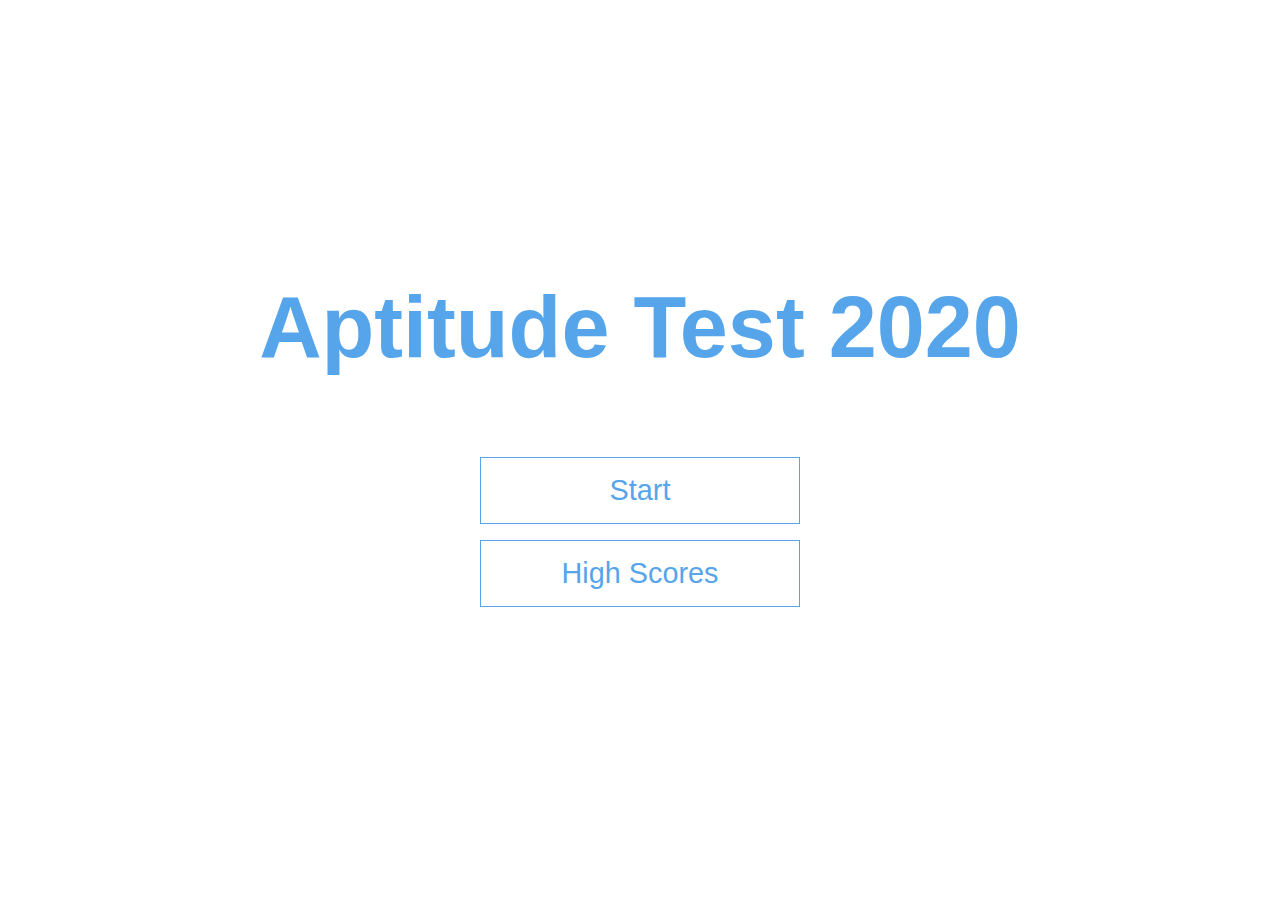
<file: index.html>
<!This work was adopted from https://github.com/jamesqquick/Design-and-Build-a-Chat-Application-with-Socket.io>

<!DOCTYPE html>
<html lang="en">
  <head>
    <meta charset="UTF-8" />
    <meta name="viewport" content="width=device-width, initial-scale=1.0" />
    <meta http-equiv="X-UA-Compatible" content="ie=edge" />
    <title>Quick Quiz</title>
    <link rel="stylesheet" href="app.css" />
  </head>
  <body>
    <div class="container">
      <div id="home" class="flex-center flex-column">
        <h1>Aptitude Test 2020</h1>
        <a class="btn" href="game.html">Start</a>
        <a class="btn" href="highscores.html">High Scores</a>
      </div>
    </div>
  </body>
</html>
</file>
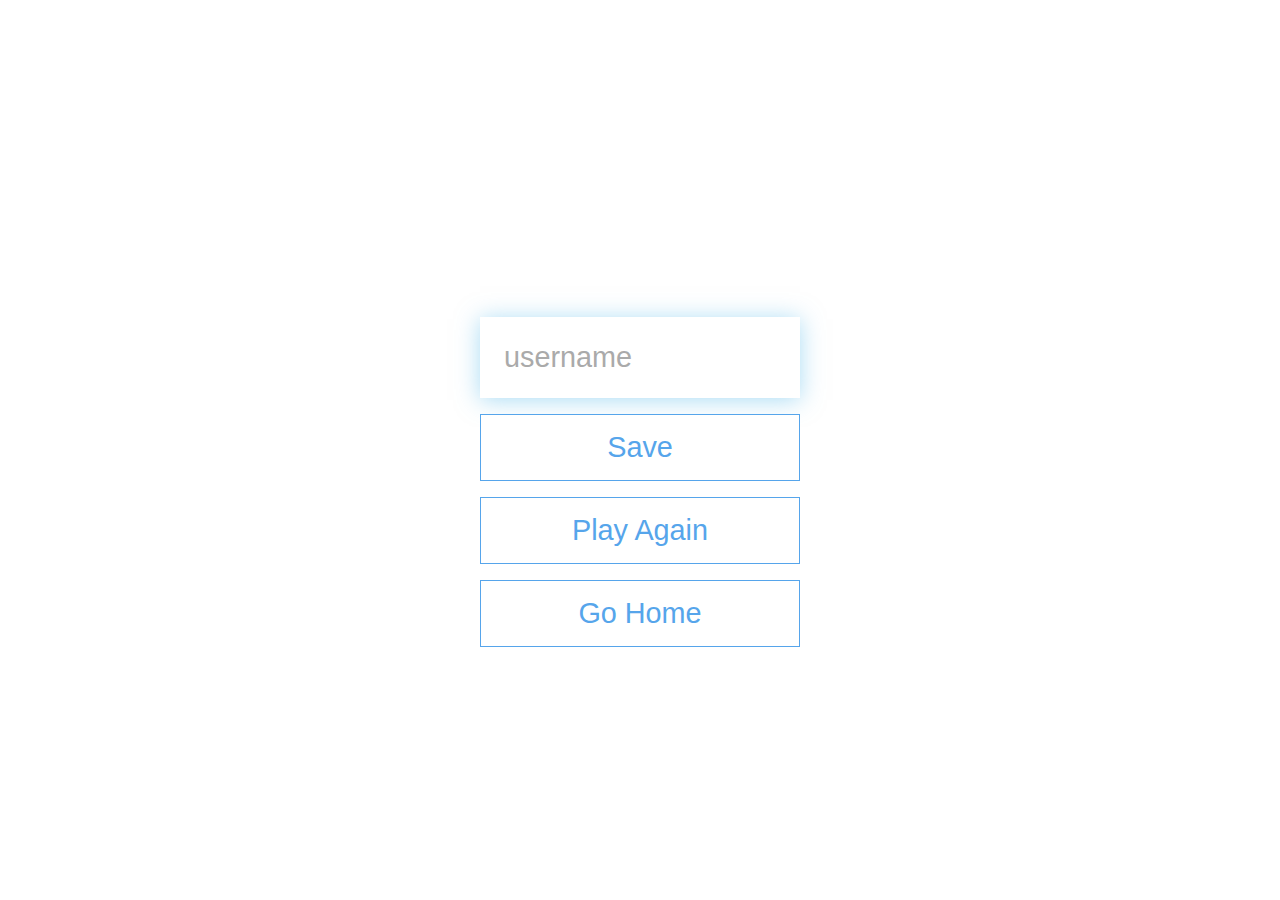
<file: end.html>
<!DOCTYPE html>
<html lang="en">
  <head>
    <meta charset="UTF-8" />
    <meta name="viewport" content="width=device-width, initial-scale=1.0" />
    <meta http-equiv="X-UA-Compatible" content="ie=edge" />
    <title>Congrats!</title>
    <link rel="stylesheet" href="app.css" />
  </head>
  <body>
    <div class="container">
      <div id="end" class="flex-center flex-column">
        <h1 id="finalScore"></h1>
        <form>
          <input
            type="text"
            name="username"
            id="username"
            placeholder="username"
          />
          <button
            type="submit"
            class="btn"
            id="saveScoreBtn"
            onclick="saveHighScore(event)"
            disabled
          >
            Save
          </button>
        </form>
        <a class="btn" href="game.html">Play Again</a>
        <a class="btn" href="index.html">Go Home</a>
      </div>
    </div>
    <script src="end.js"></script>
  </body>
</html>
</file>
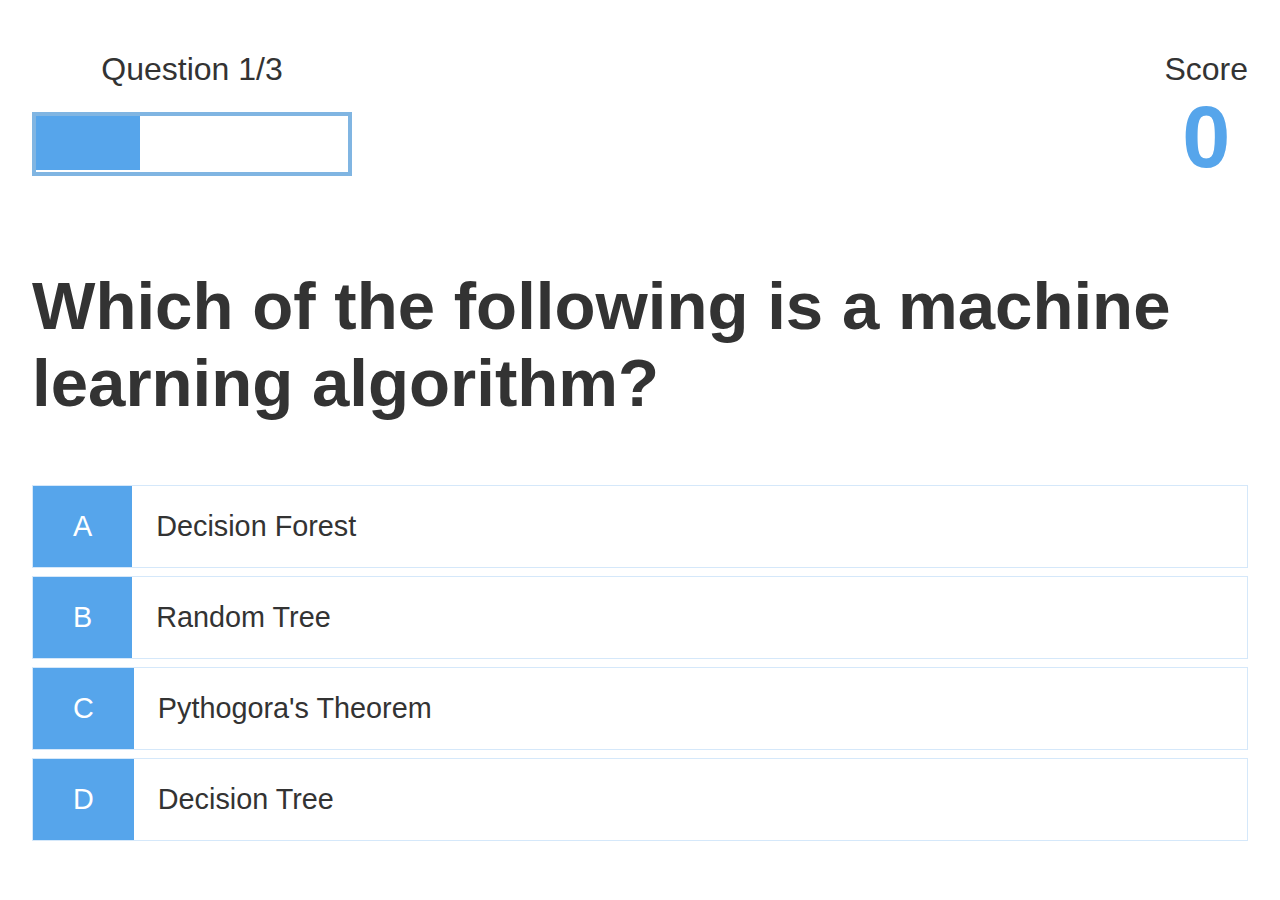
<file: game.html>
<!DOCTYPE html>
<html lang="en">
  <head>
    <meta charset="UTF-8" />
    <meta name="viewport" content="width=device-width, initial-scale=1.0" />
    <meta http-equiv="X-UA-Compatible" content="ie=edge" />
    <title>Aptitude Test - Play</title>
    <link rel="stylesheet" href="app.css" />
    <link rel="stylesheet" href="game.css" />
  </head>
  <body>
    <div class="container">
      <div id="game" class="justify-center flex-column">
        <div id="hud">
          <div id="hud-item">
            <p id="progressText" class="hud-prefix">
              Question
            </p>
            <div id="progressBar">
              <div id="progressBarFull"></div>
            </div>
          </div>
          <div id="hud-item">
            <p class="hud-prefix">
              Score
            </p>
            <h1 class="hud-main-text" id="score">
              0
            </h1>
          </div>
        </div>
        <h2 id="question">What is the answer to this questions?</h2>
        <div class="choice-container">
          <p class="choice-prefix">A</p>
          <p class="choice-text" data-number="1">Choice 1</p>
        </div>
        <div class="choice-container">
          <p class="choice-prefix">B</p>
          <p class="choice-text" data-number="2">Choice 2</p>
        </div>
        <div class="choice-container">
          <p class="choice-prefix">C</p>
          <p class="choice-text" data-number="3">Choice 3</p>
        </div>
        <div class="choice-container">
          <p class="choice-prefix">D</p>
          <p class="choice-text" data-number="4">Choice 4</p>
        </div>
      </div>
    </div>
    <script src="game.js"></script>
  </body>
</html>
</file>
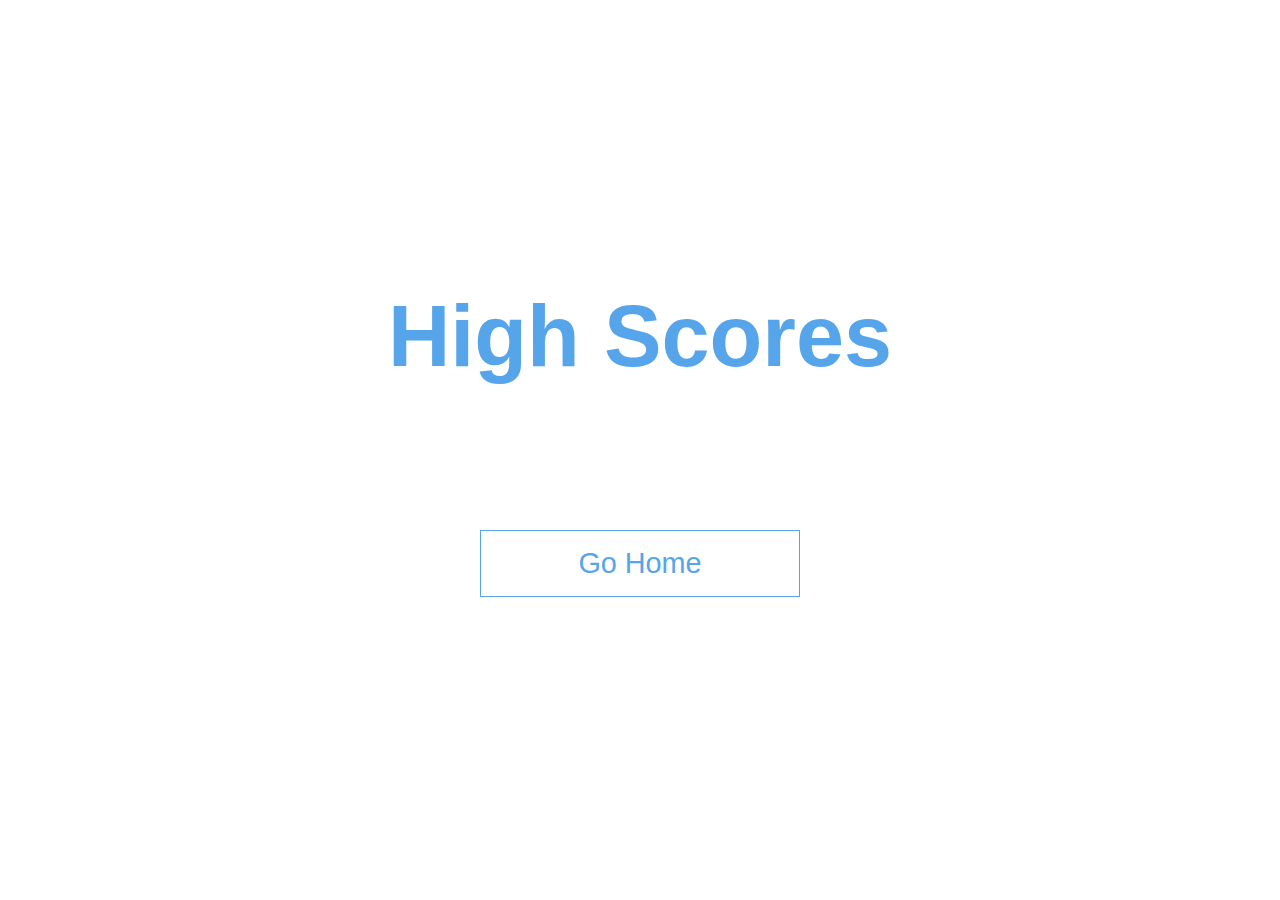
<file: highscores.html>
<!DOCTYPE html>
<html lang="en">
  <head>
    <meta charset="UTF-8" />
    <meta name="viewport" content="width=device-width, initial-scale=1.0" />
    <meta http-equiv="X-UA-Compatible" content="ie=edge" />
    <title>High Scores</title>
    <link rel="stylesheet" href="app.css" />
    <link rel="stylesheet" href="highscores.css" />
  </head>
  <body>
    <div class="container">
      <div id="highScores" class="flex-center flex-column">
        <h1 id="finalScore">High Scores</h1>
        <ul id="highScoresList"></ul>
        <a class="btn" href="index.html">Go Home</a>
      </div>
    </div>
    <script src="highscores.js"></script>
  </body>
</html>
</file>
<file: app.css>
/*This work was adopted from
 https://github.com/jamesqquick/Design-and-Build-a-Chat-Application-with-Socket.io*/
root {
  background-color: rgb(238, 238, 238);
  font-size: 62.5%;
}

* {
  box-sizing: border-box;
  font-family: Arial, Helvetica, sans-serif;
  margin: 0;
  padding: 0;
  color: rgb(51, 51, 51);
}
/*Properties of h1, h2, h3, and h4 headers*/
h1,
h2,
h3,
h4 {
  margin-bottom: 1rem;
}

h1 {
  font-size: 5.4rem;
  color: #56a5eb;
  margin-bottom: 5rem;
}

h1 > span {
  font-size: 2.4rem;
  font-weight: 500;
}

h2 {
  font-size: 4.2rem;
  margin-bottom: 4rem;
  font-weight: 700;
}

h3 {
  font-size: 2.8rem;
  font-weight: 500;
}

/* UTILITIES */

.container {
  width: 100vw;
  height: 100vh;
  display: flex;
  justify-content: center;
  align-items: center;
  max-width: 80rem;
  margin: 0 auto;
  padding: 2rem;
}

.container > * {
  width: 100%;
}

.flex-column {
  display: flex;
  flex-direction: column;
}

.flex-center {
  justify-content: center;
  align-items: center;
}

.justify-center {
  justify-content: center;
}

.text-center {
  text-align: center;
}

.hidden {
  display: none;
}
/*Button properties, size, shape, padding*/
/* BUTTONS */
.btn {
  font-size: 1.8rem;
  padding: 1rem 0;
  width: 20rem;
  text-align: center;
  border: 0.1rem solid #56a5eb;
  margin-bottom: 1rem;
  text-decoration: none;
  color: #56a5eb;
  background-color: white;
}
/* Creation of shadow and transition during hovering over the buttons*/
.btn:hover {
  cursor: pointer;
  box-shadow: 0 0.4rem 1.4rem 0 rgba(86, 185, 235, 0.5);
  transform: translateY(-0.1rem);
  transition: transform 150ms;
}
/*Disable hover */
.btn[disabled]:hover {
  cursor: not-allowed;
  box-shadow: none;
  transform: none;
}
/*propertries of the form*/
/* FORMS */
form {
  width: 100%;
  display: flex;
  flex-direction: column;
  align-items: center;
}

input {
  margin-bottom: 1rem;
  width: 20rem;
  padding: 1.5rem;
  font-size: 1.8rem;
  border: none;
  box-shadow: 0 0.1rem 1.4rem 0 rgba(86, 185, 235, 0.5);
}
/*Styling the text box*/
input::placeholder {
  color: #aaa;
}
</file>
<file: game.css>
.choice-container {
  display: flex;
  margin-bottom: 0.5rem;
  width: 100%;
  font-size: 1.8rem;
  border: 0.1rem solid rgb(86, 165, 235, 0.25);
  background-color: white;
}
/*Application of transition on the buttons as the cursor hovers on them*/
.choice-container:hover {
  cursor: pointer;
  box-shadow: 0 0.4rem 1.4rem 0 rgba(86, 185, 235, 0.5);
  transform: translateY(-0.1rem);
  transition: transform 150ms;
}

.choice-prefix {
  padding: 1.5rem 2.5rem;
  background-color: #56a5eb;
  color: white;
}

.choice-text {
  padding: 1.5rem;
  width: 100%;
}
/*Green background for correct answer*/
.correct {
  background-color: #28a745;
}

/*Red background for incorrect answer*/
.incorrect {
  background-color: #dc3545;
}

/* HUD */

#hud {
  display: flex;
  justify-content: space-between;
}

.hud-prefix {
  text-align: center;
  font-size: 2rem;
}

.hud-main-text {
  text-align: center;
}
/*Setting the properties of the progress bar*/
#progressBar {
  width: 20rem;
  height: 4rem;
  border: 0.3rem solid #80b5e2;
  margin-top: 1.5rem;
}

#progressBarFull {
  height: 3.4rem;
  background-color: #56a5eb;
  width: 0%;
}
</file>
<file: highscores.css>
#highScoresList {
  list-style: none;
  padding-left: 0;
  margin-bottom: 4rem;
}

.high-score {
  font-size: 2.8rem;
  margin-bottom: 0.5rem;
}

.high-score:hover {
  transform: scale(1.025);
}
</file>
